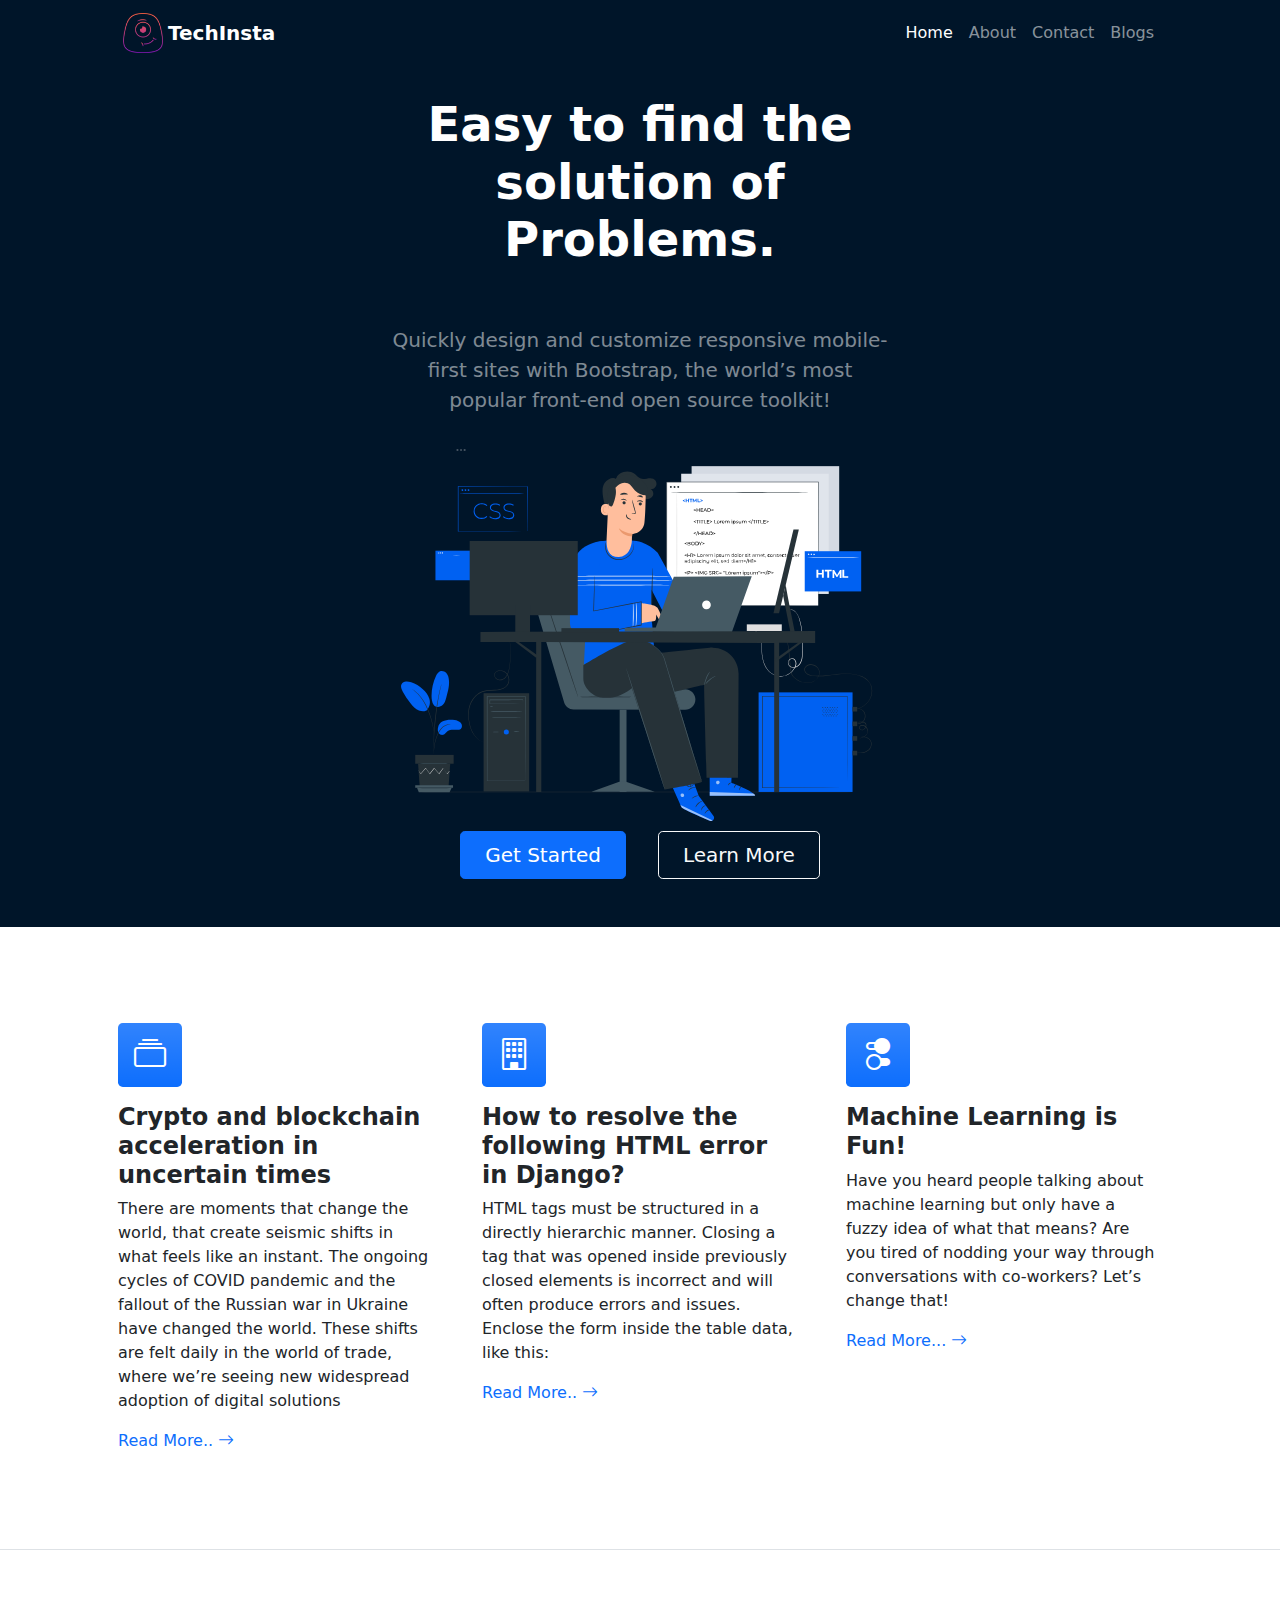
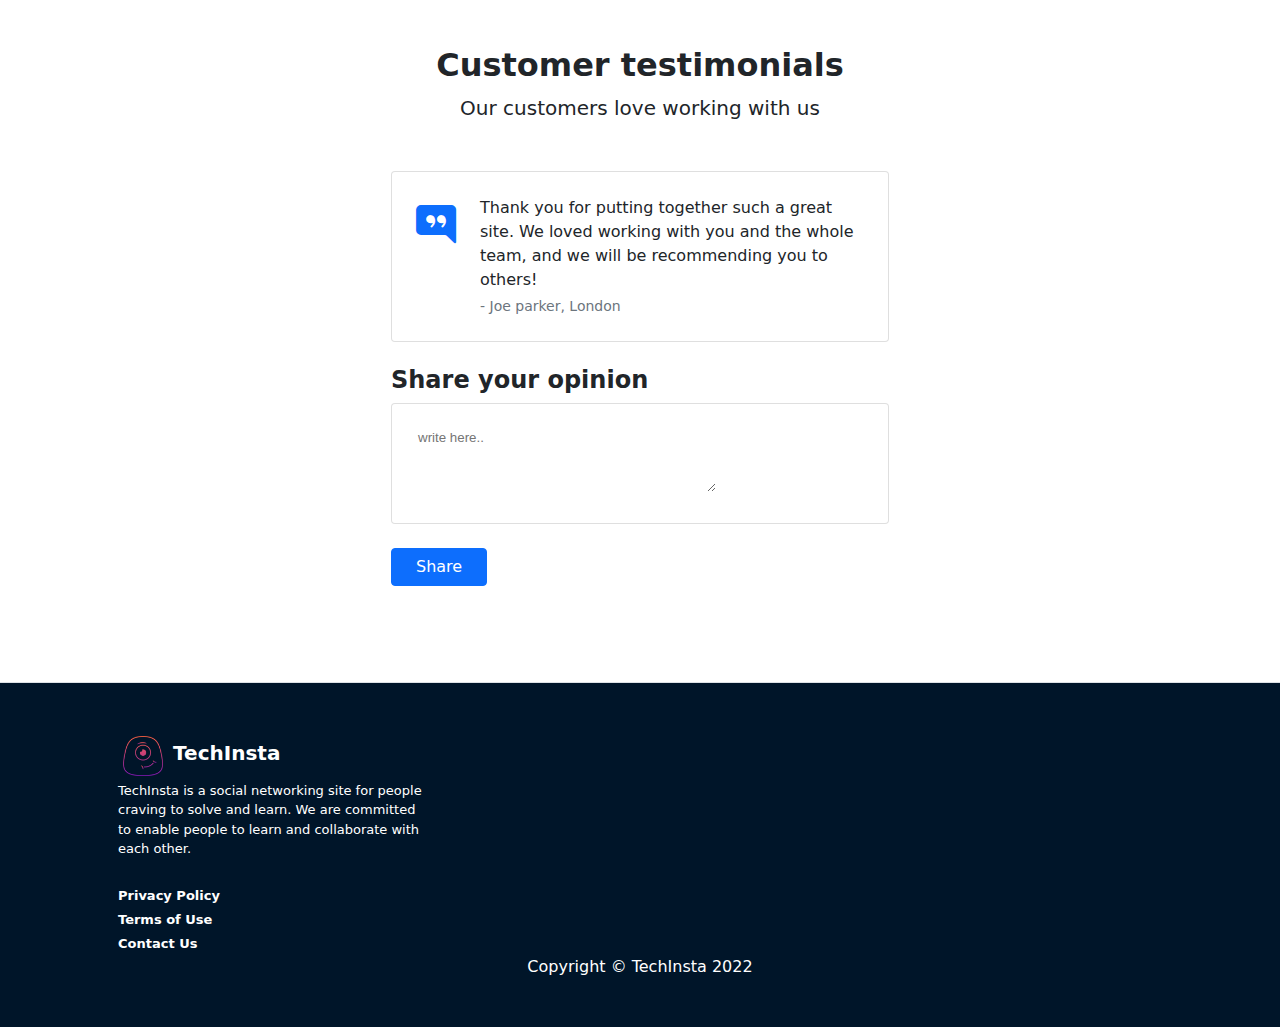
<file: index.html>
<!DOCTYPE html>
<html lang="en">
    <head>
        <meta charset="utf-8" />
        <meta name="viewport" content="width=device-width, initial-scale=1, shrink-to-fit=no" />
        <meta name="description" content="" />
        <meta name="author" content="" />
        <title>Engineering Library</title>
        <!-- Favicon-->
        <link rel="icon" type="image/x-icon" href="assets/favicon.ico" />
        <!-- Bootstrap icons-->
        <link href="https://cdn.jsdelivr.net/npm/bootstrap-icons@1.4.1/font/bootstrap-icons.css" rel="stylesheet" />
        <!-- Core theme CSS (includes Bootstrap)-->
        <link href="css/styles.css" rel="stylesheet" />
    </head>
    <body>
        <!-- Responsive navbar-->
        <nav class="navbar navbar-expand-lg navbar-dark bg-dark">
            <div class="container px-5">
                <img class="logo" src="logo_free-file.png" alt="logo">
                <a class="navbar-brand fw-bold" href="#!">TechInsta</a>
                <button class="navbar-toggler" type="button" data-bs-toggle="collapse" data-bs-target="#navbarSupportedContent" aria-controls="navbarSupportedContent" aria-expanded="false" aria-label="Toggle navigation"><span class="navbar-toggler-icon"></span></button>
                <div class="collapse navbar-collapse" id="navbarSupportedContent">
                    <ul class="navbar-nav ms-auto mb-2 mb-lg-0">
                        <li class="nav-item"><a class="nav-link active" aria-current="page" href="#!">Home</a></li>
                        <li class="nav-item"><a class="nav-link" href="#!">About</a></li>
                        <li class="nav-item"><a class="nav-link" href="#!">Contact</a></li>
                        <li class="nav-item"><a class="nav-link" href="Blog.html">Blogs</a></li>
                    </ul>
                </div>
            </div>
        </nav>
        <!-- Header-->
        <header class="bg-dark py-5">
            <div class="container px-5">
                <div class="row gx-5 justify-content-center">
                    <div class="col-lg-6">
                        <div class="text-center">
                            <h1 class="py-5 display-5 fw-bolder text-white mb-2">Easy to find the solution of Problems.</h1>
                            <p class="lead text-white-50 mb-4">Quickly design and customize responsive mobile-first sites with Bootstrap, the world’s most popular front-end open source toolkit!</p>
                            <div class="image">
                                <img src="programming.svg" alt="">
                            </div>
                            <div class="d-grid gap-3 d-sm-flex justify-content-sm-center">
                                <a class="btn btn-primary btn-lg px-4 me-sm-3" href="#features">Get Started</a>
                                <a class="btn btn-outline-light btn-lg px-4" href="#!">Learn More</a>
                            </div>
                        </div>
                    </div>
                </div>
            </div>
        </header>
        <!-- Features section-->
        <section class="py-5 border-bottom" id="features">
            <div class="container px-5 my-5">
                <div class="row gx-5">
                    <div class="col-lg-4 mb-5 mb-lg-0">
                        <div class="feature bg-primary bg-gradient text-white rounded-3 mb-3"><i class="bi bi-collection"></i></div>
                        <h2 class="h4 fw-bolder">Crypto and blockchain acceleration in uncertain times</h2>
                        <p>There are moments that change the world, that create seismic shifts in what feels like an instant. The ongoing cycles of COVID pandemic and the fallout of the Russian war in Ukraine have changed the world. These shifts are felt daily in the world of trade, where we’re seeing new widespread adoption of digital solutions</p>
                        <a class="text-decoration-none" href="#!">
                            Read More..
                            <i class="bi bi-arrow-right"></i>
                        </a>
                    </div>
                    <div class="col-lg-4 mb-5 mb-lg-0">
                        <div class="feature bg-primary bg-gradient text-white rounded-3 mb-3"><i class="bi bi-building"></i></div>
                        <h2 class="h4 fw-bolder">How to resolve the following HTML error in Django?</h2>
                        <p>HTML tags must be structured in a directly hierarchic manner. Closing a tag that was opened inside previously closed elements is incorrect and will often produce errors and issues.<br>Enclose the form inside the table data, like this:</p>
                        <a class="text-decoration-none" href="#!">
                            Read More..
                            <i class="bi bi-arrow-right"></i>
                        </a>
                    </div>
                    <div class="col-lg-4">
                        <div class="feature bg-primary bg-gradient text-white rounded-3 mb-3"><i class="bi bi-toggles2"></i></div>
                        <h2 class="h4 fw-bolder">Machine Learning is Fun!</h2>
                        <p>Have you heard people talking about machine learning but only have a fuzzy idea of what that means? Are you tired of nodding your way through conversations with co-workers? Let’s change that!</p>
                        <a class="text-decoration-none" href="#!">
                            Read More...
                            <i class="bi bi-arrow-right"></i>
                        </a>
                    </div>
                </div>
            </div>
        </section>
        <!-- Testimonials section-->
        <section class="py-5 border-bottom">
            <div class="container px-5 my-5 px-5">
                <div class="text-center mb-5">
                    <h2 class="fw-bolder">Customer testimonials</h2>
                    <p class="lead mb-0">Our customers love working with us</p>
                </div>
                <div class="row gx-5 justify-content-center">
                    <div class="col-lg-6">
                        <!-- Testimonial 1-->
                        <div class="card mb-4">
                            <div class="card-body p-4">
                                <div class="d-flex">
                                    <div class="flex-shrink-0"><i class="bi bi-chat-right-quote-fill text-primary fs-1"></i></div>
                                    <div class="ms-4">
                                        <p class="mb-1">Thank you for putting together such a great site. We loved working with you and the whole team, and we will be recommending you to others!</p>
                                        <div class="small text-muted">- Joe parker, London</div>
                                    </div>
                                </div>
                            </div>
                        </div>
                        <!-- Testimonial 2-->
                        <h2 class="h4 fw-bolder">Share your opinion</h2>
                        <div class="card mb-4">
                            <div class="card-body p-4">
                                <textarea id="area" placeholder="write here.." rows="4" cols="35"></textarea>
                            </div>
                         </div>
                         <a class="btn btn-primary px-4 me-sm-3" href="#">Share</a>
                    </div>
                </div>
            </div>
        </section>
        <!-- Footer-->
        <footer class="py-5 bg-dark">
            <div class="container px-5">
                <img class="logo" src="logo_free-file.png" alt="logo">
                <a class="navbar-brand fw-bolder text-white" href="#!">TechInsta</a>
                <p class="lead text-white mb-4 end">TechInsta is a social networking site for people craving to solve and learn. We are committed to enable people to learn and collaborate with each other.</p>
                <a class="text-decoration-none fw-bolder text-white end" href="#!">
                    Privacy Policy<br>
                </a>
                <a class="text-decoration-none fw-bolder text-white end" href="#!">
                    Terms of Use<br>
                </a>
                <a class="text-decoration-none fw-bolder text-white end" href="#!">
                    Contact Us
                </a>
                <p class="m-0 text-center text-white">Copyright &copy; TechInsta 2022</p></div>
        </footer>
        <!-- Bootstrap core JS-->
        <script src="https://cdn.jsdelivr.net/npm/bootstrap@5.1.3/dist/js/bootstrap.bundle.min.js"></script>
        <!-- Core theme JS-->
        <script src="js/scripts.js"></script>
        <script src="https://cdn.startbootstrap.com/sb-forms-latest.js"></script>
    </body>
</html>
</file>
